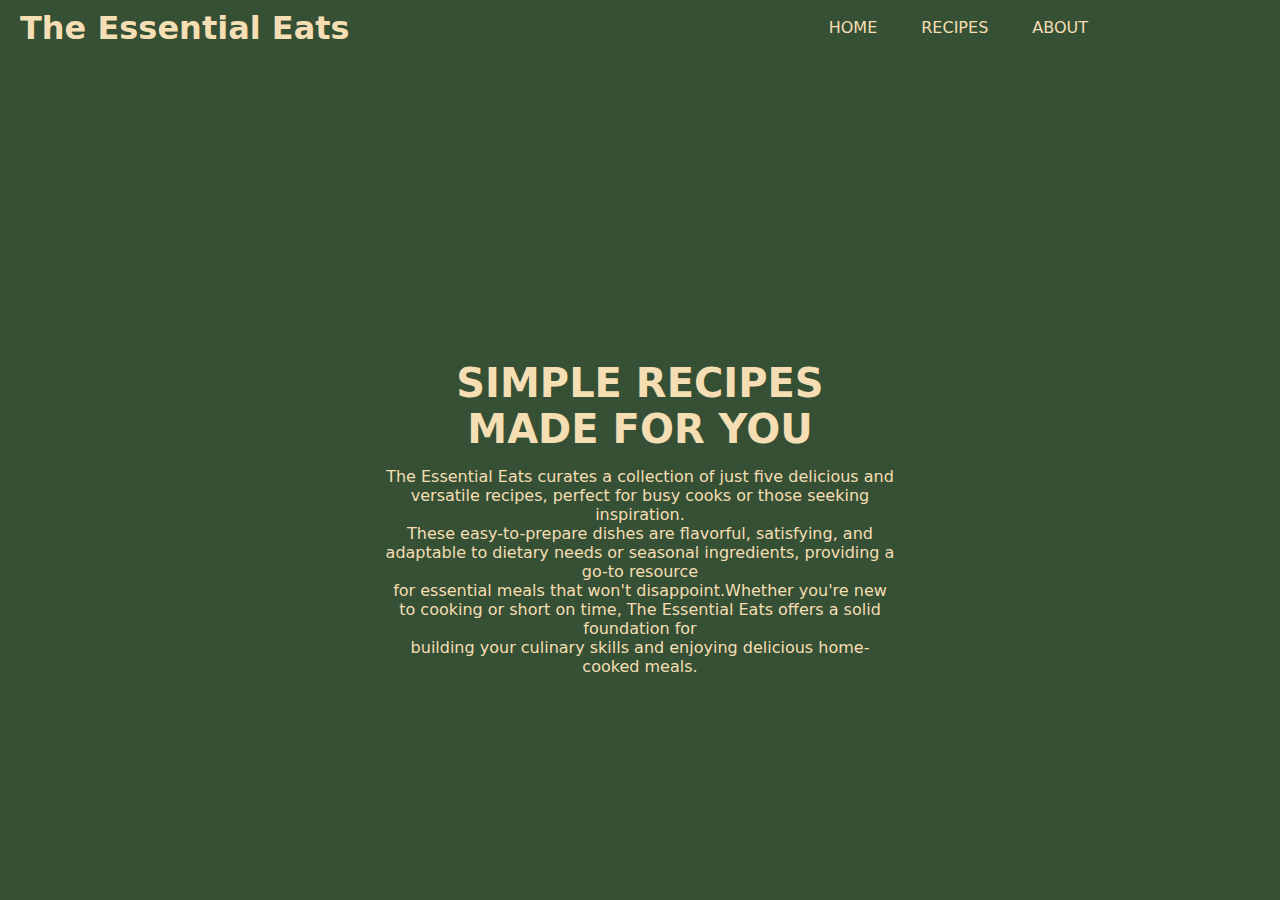
<file: The Essential Eats/index.html>
<!DOCTYPE html>
<html lang="en">
<head>
    <meta charset="UTF-8">
    <meta http-equiv="X-UA-Compatible" content="IE=edge">
    <meta name="viewport" content="width=device-width, initial-scale=1.0">
    <title>Document</title>
    <link rel="stylesheet" href="css/style.css">
</head>
<body>
    <div class="container">
        <h1>The Essential Eats</h1>
        <div class="navbar">
            <ul>
                <li><a href="index.html"> Home</a></li>
                <li><a href="recipes.html"> Recipes</a></li>
                <li><a href="about.html"> About</a></li>
            </ul>

        </div>
    </div>
    <div class="content">
        <h1> SIMPLE RECIPES MADE FOR YOU </h1>
        <p> The Essential Eats curates a collection of just five delicious and versatile recipes, perfect for busy cooks or those seeking inspiration.<br>
         These easy-to-prepare dishes are flavorful, satisfying, and adaptable to dietary needs or seasonal ingredients, providing a go-to resource <br> 
         for essential meals that won't disappoint.Whether you're new to cooking or short on time, The Essential Eats offers a solid foundation for <br>
         building your culinary skills and enjoying delicious home-cooked meals.</p>
    </div>
</body>
</html>
</file>
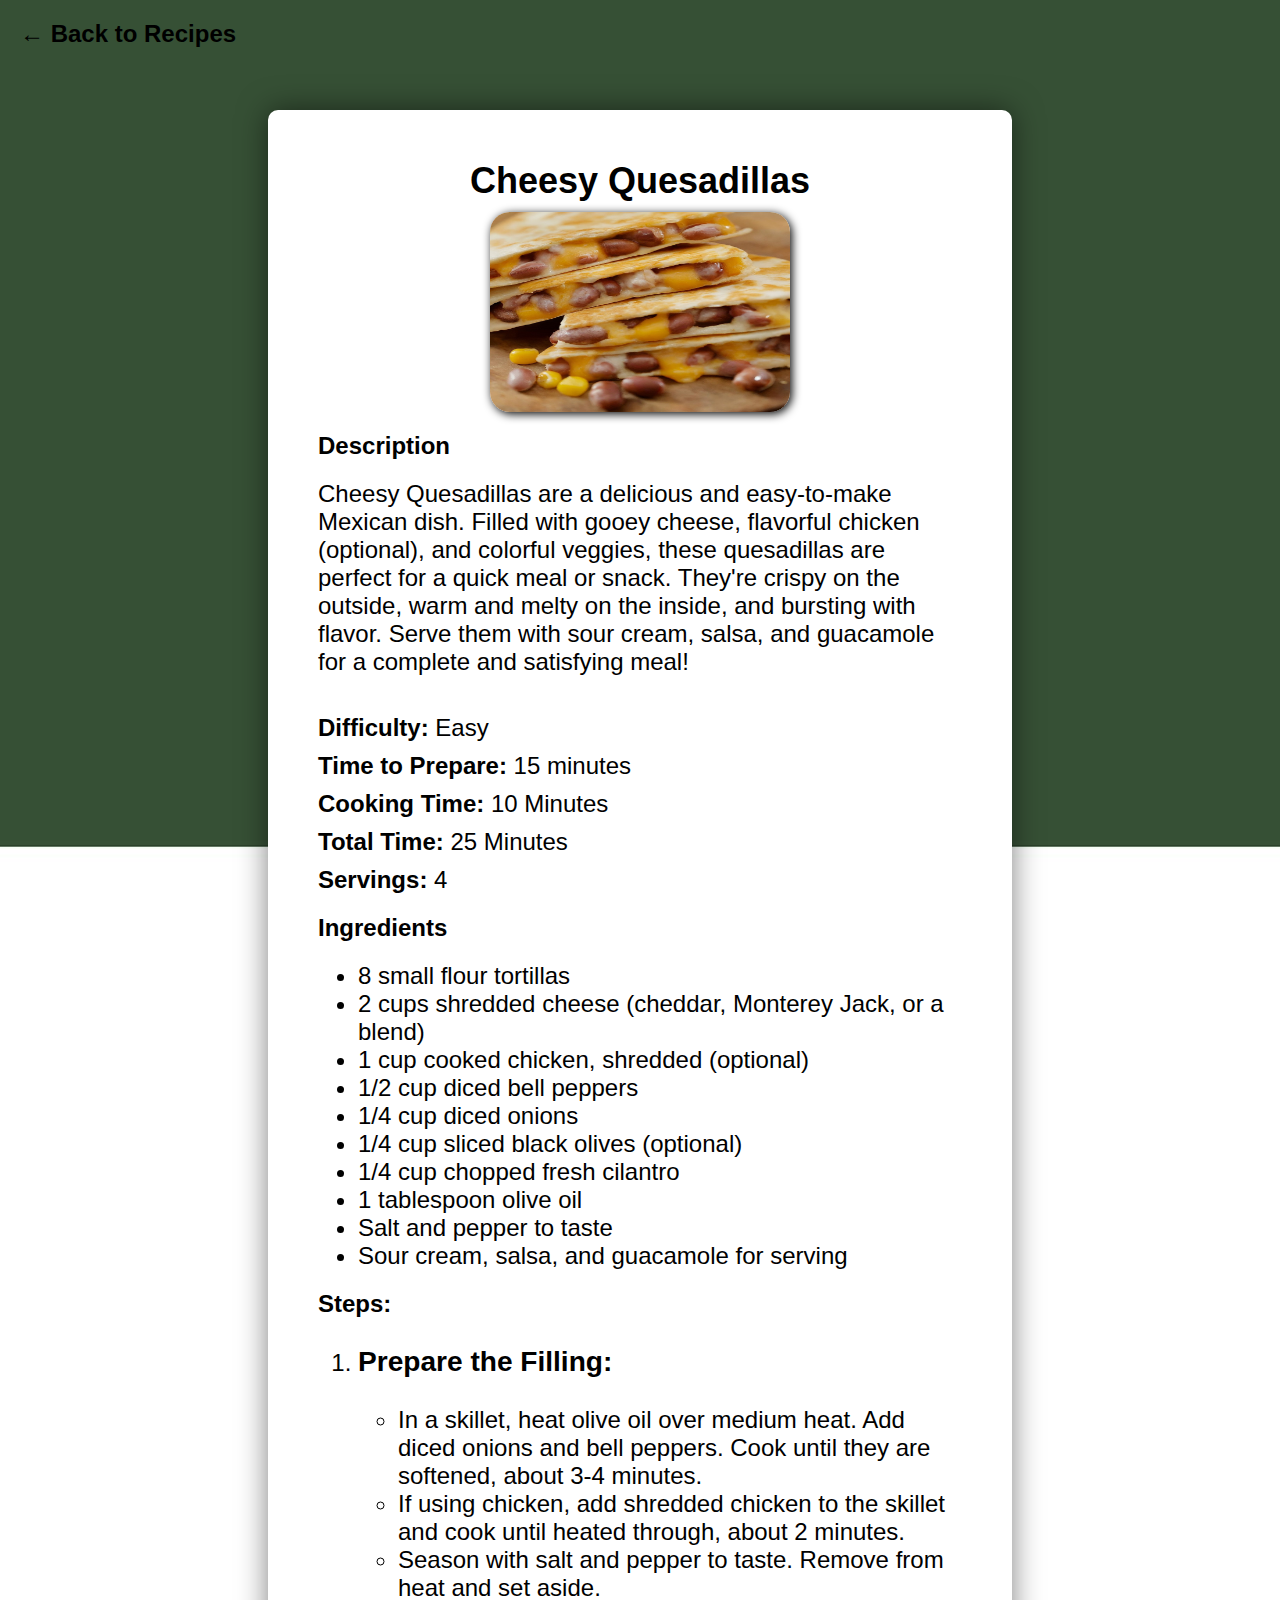
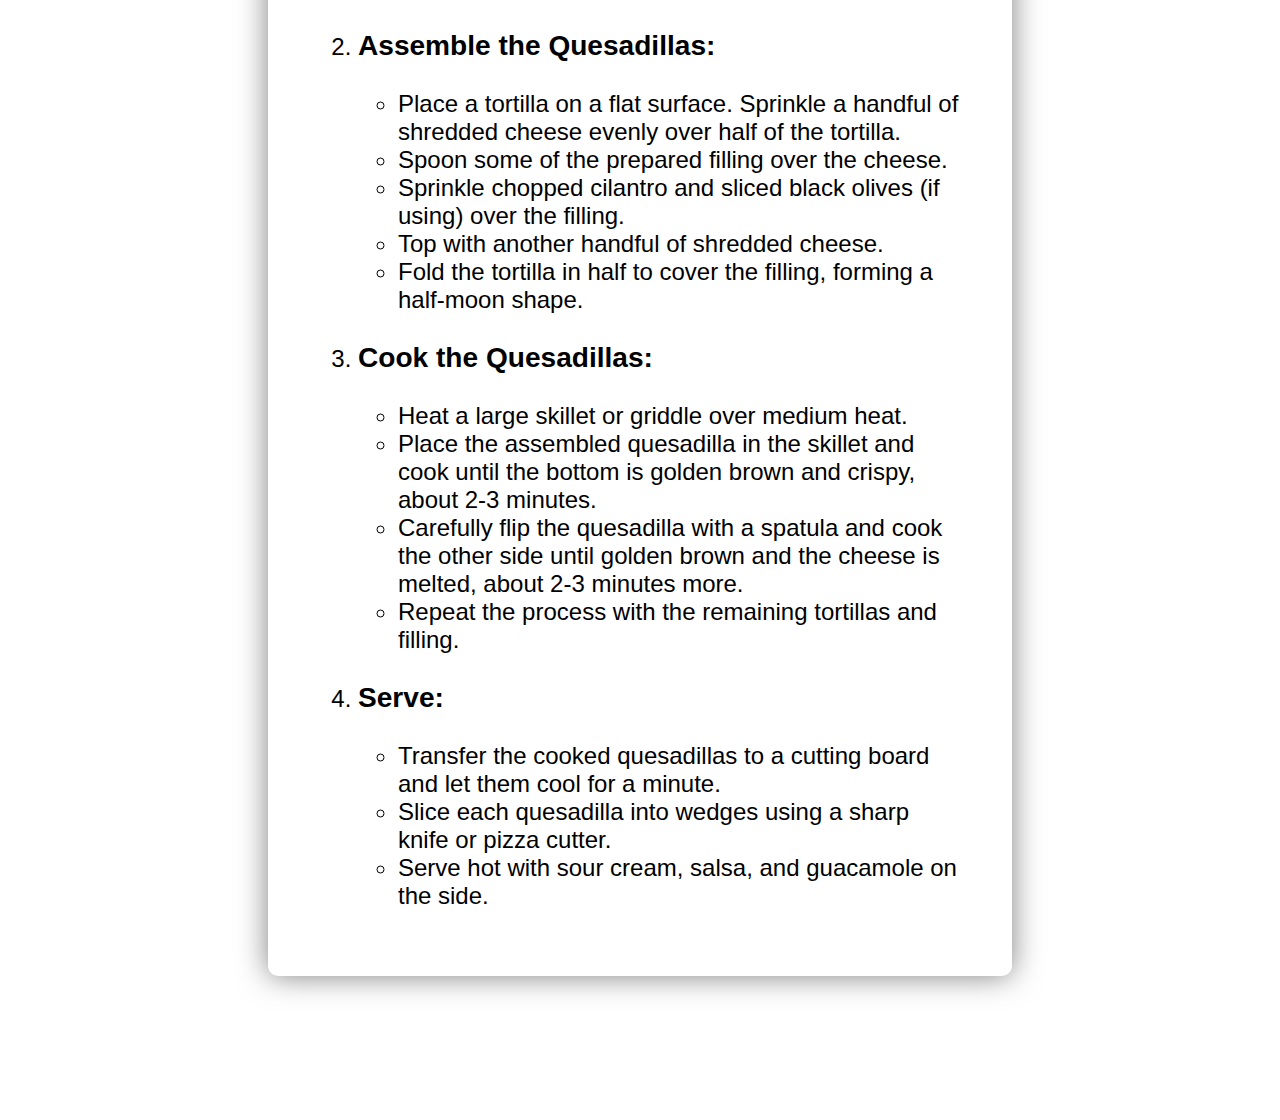
<file: The Essential Eats/1stRecipe.html>
<!DOCTYPE html>
<html lang="en">
<head>
  <meta charset="UTF-8">
  <meta name="viewport" content="width=device-width, initial-scale=1.0">
  <title>Cheesy Quesadillas</title>
  <link rel="stylesheet" href="css/recipe-style.css">
</head>
<body>
  <header>

  </header>
  <main>
	<a href="recipes.html">&larr; Back to Recipes</a>
    <section class="recipe">
        <h1>Cheesy Quesadillas</h1>
        <img src="Images/Cheesy Quesadillas.jpeg" alt="Cheesy Quesadillas">
        <h2>Description</h2>
        <p>
            Cheesy Quesadillas are a delicious and easy-to-make Mexican dish. 
			Filled with gooey cheese, flavorful chicken (optional), and colorful
			veggies, these quesadillas are perfect for a quick meal or snack. 
			They're crispy on the outside, warm and melty on the inside, and 
			bursting with flavor. Serve them with sour cream, salsa, and guacamole 
			for a complete and satisfying meal!</p><br>
        <p><b>Difficulty:</b> Easy</p>
        <p><b>Time to Prepare:</b> 15 minutes</p>
		<p><b>Cooking Time:</b> 10 Minutes</p>
        <p><b>Total Time:</b> 25 Minutes</p>
		<p><b>Servings:</b> 4</p>
        <h2>Ingredients</h2>
        <ul>
            <li>8 small flour tortillas</li>
			<li>2 cups shredded cheese (cheddar, Monterey Jack, or a blend)</li>
			<li>1 cup cooked chicken, shredded (optional)</li>
			<li>1/2 cup diced bell peppers</li>
			<li>1/4 cup diced onions</li>
			<li>1/4 cup sliced black olives (optional)</li>
			<li>1/4 cup chopped fresh cilantro</li>
			<li>1 tablespoon olive oil</li>
			<li>Salt and pepper to taste</li>
			<li>Sour cream, salsa, and guacamole for serving</li>
        </ul>
        <h2>Steps:</h2>
        <ol>
            <li>
				<h3>Prepare the Filling:</h3>
				<ul>
					<li>In a skillet, heat olive oil over medium heat. Add diced onions and bell peppers. Cook until they are softened, about 3-4 minutes.</li>
					<li>If using chicken, add shredded chicken to the skillet and cook until heated through, about 2 minutes.</li>
					<li>Season with salt and pepper to taste. Remove from heat and set aside.</li>
				</ul>
			</li>
			<li>
				<h3>Assemble the Quesadillas:</h3>
				<ul>
					<li>Place a tortilla on a flat surface. Sprinkle a handful of shredded cheese evenly over half of the tortilla.</li>
					<li>Spoon some of the prepared filling over the cheese.</li>
					<li>Sprinkle chopped cilantro and sliced black olives (if using) over the filling.</li>
					<li>Top with another handful of shredded cheese.</li>
					<li>Fold the tortilla in half to cover the filling, forming a half-moon shape.</li>
				</ul>
			</li>
			<li>
				<h3>Cook the Quesadillas:</h3>
				<ul>
					<li>Heat a large skillet or griddle over medium heat.</li>
					<li>Place the assembled quesadilla in the skillet and cook until the bottom is golden brown and crispy, about 2-3 minutes.</li>
					<li>Carefully flip the quesadilla with a spatula and cook the other side until golden brown and the cheese is melted, about 2-3 minutes more.</li>
					<li>Repeat the process with the remaining tortillas and filling.</li>
				</ul>
			</li>
			<li>
				<h3>Serve:</h3>
				<ul>
					<li>Transfer the cooked quesadillas to a cutting board and let them cool for a minute.</li>
					<li>Slice each quesadilla into wedges using a sharp knife or pizza cutter.</li>
					<li>Serve hot with sour cream, salsa, and guacamole on the side.</li>
				</ul>
			</li>
        </ol>
    </section>

  </main>
</body>
</html>
</file>
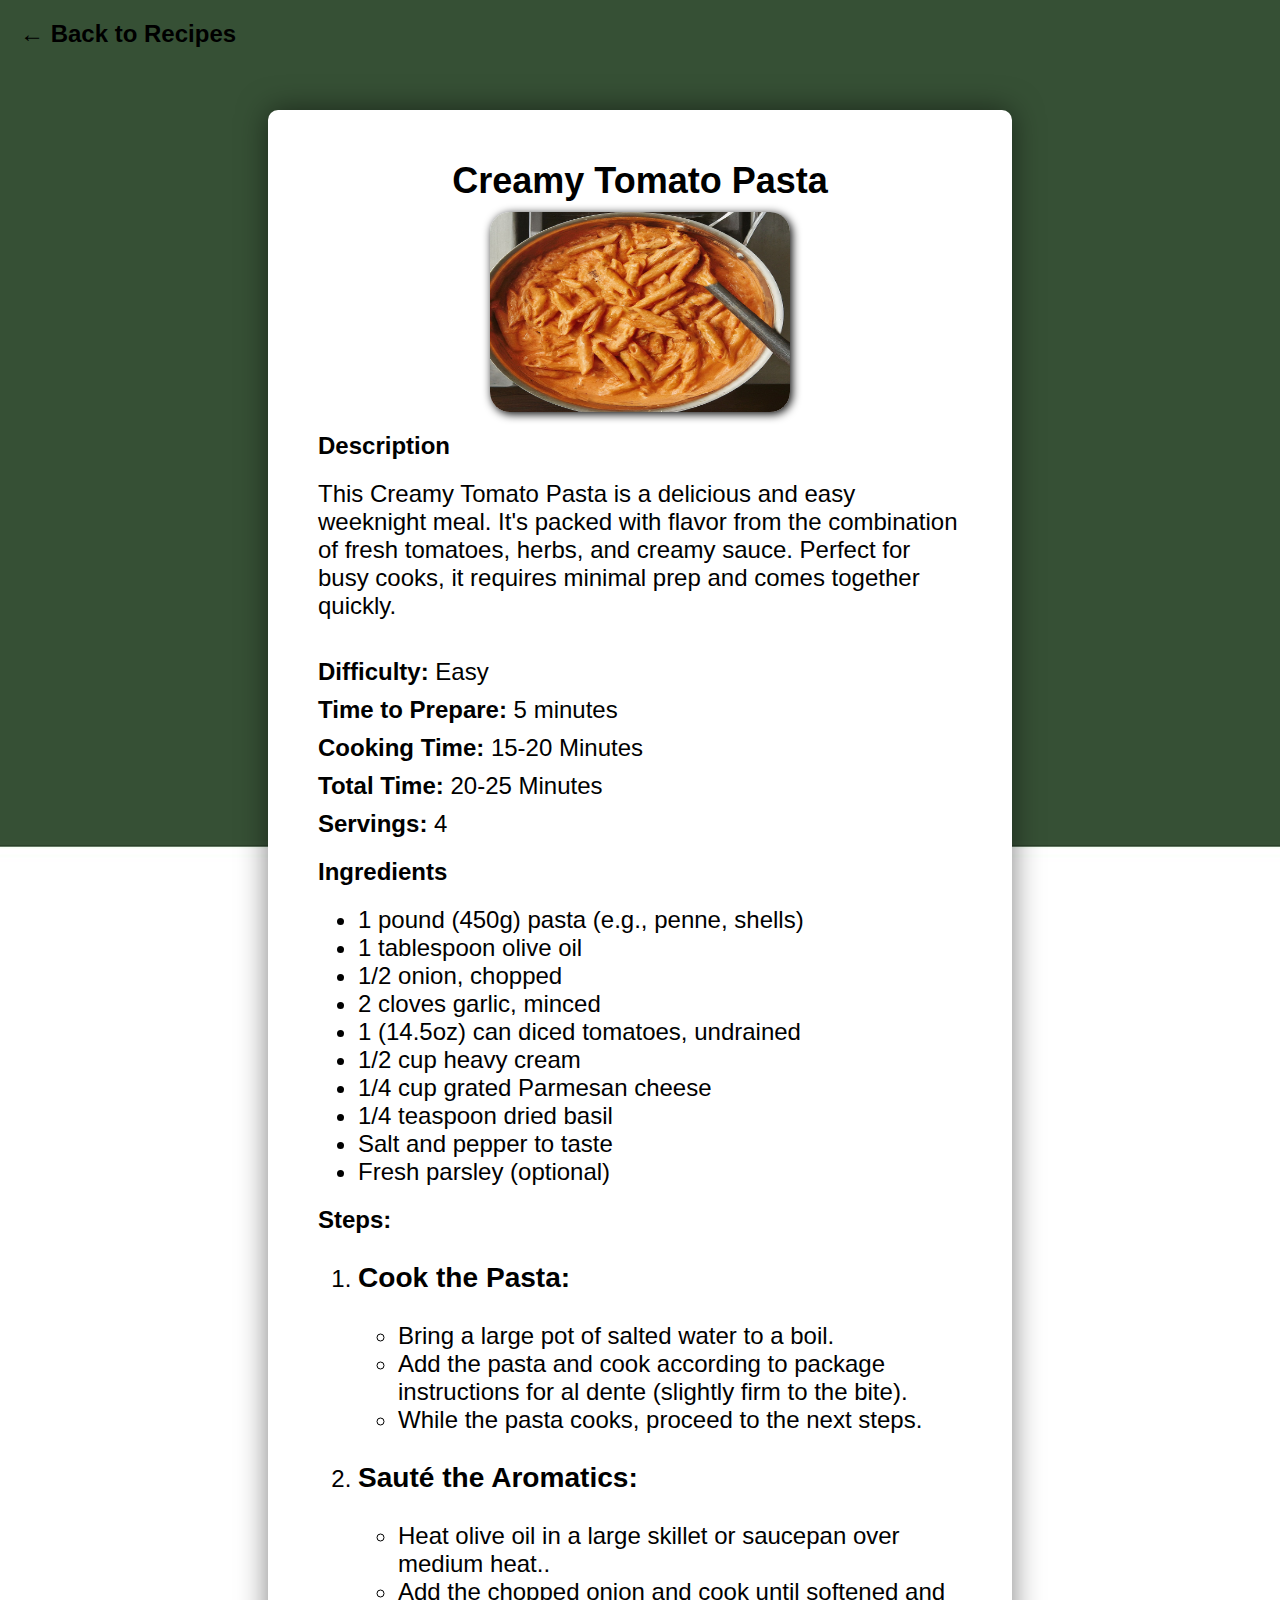
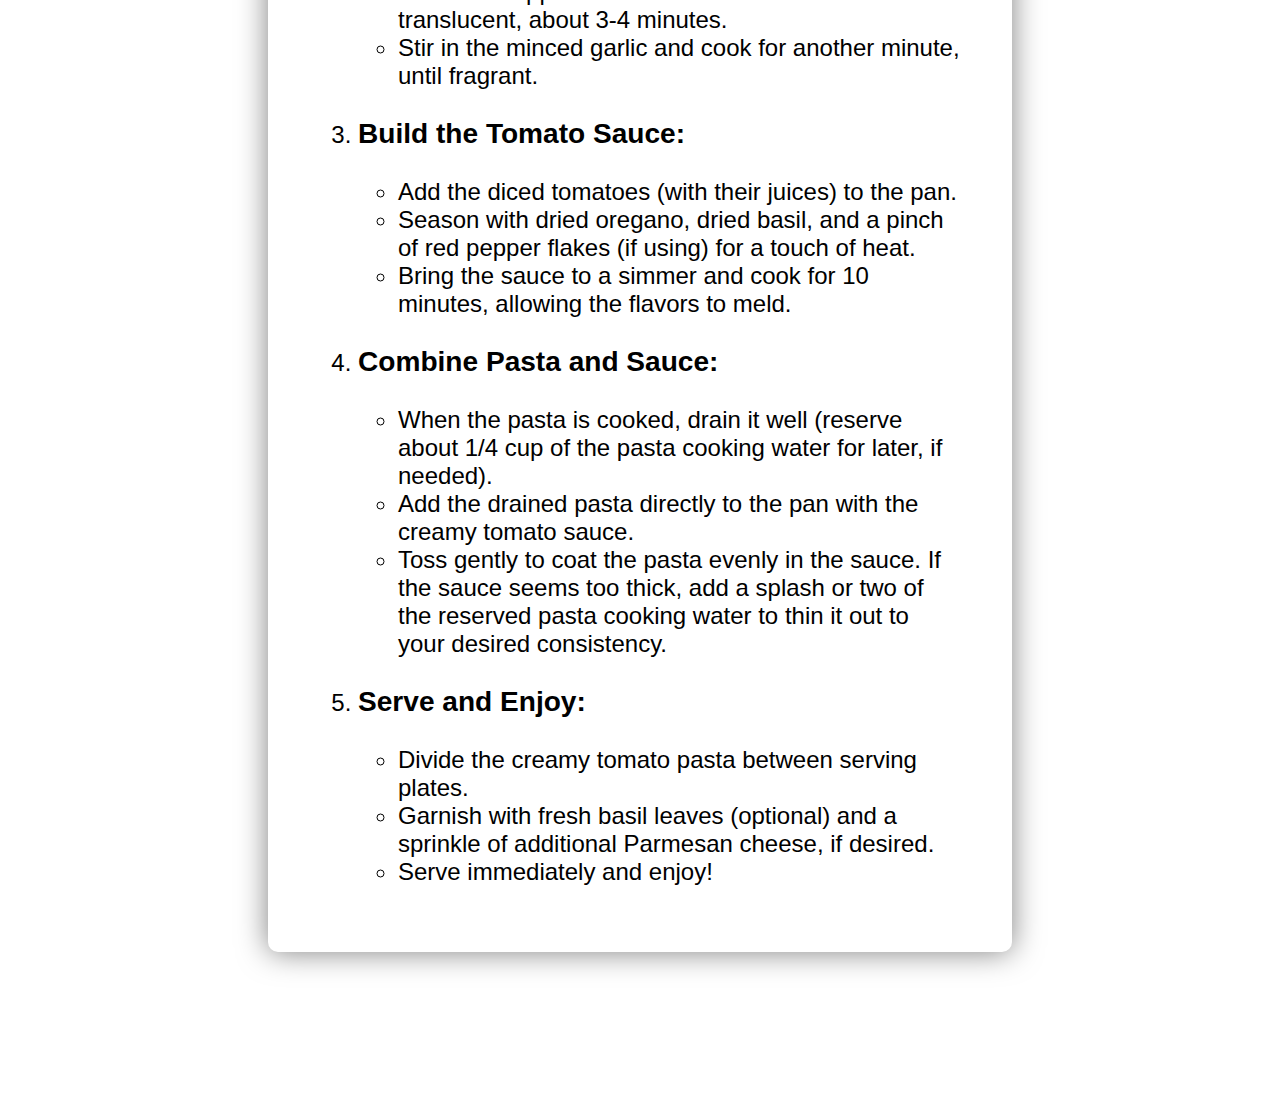
<file: The Essential Eats/2ndRecipe.html>
<!DOCTYPE html>
<html lang="en">
<head>
  <meta charset="UTF-8">
  <meta name="viewport" content="width=device-width, initial-scale=1.0">
  <title>Creamy Tomato Pasta</title>
  <link rel="stylesheet" href="css/recipe-style.css">
</head>
<body>
  <header>

  </header>
  <main>
	<a href="recipes.html">&larr; Back to Recipes</a>
    <section class="recipe">
        <h1>Creamy Tomato Pasta</h1>
        <img src="Images/Creamy Tomato Pasta.jpeg" alt="Creamy Tomato Pasta">
        <h2>Description</h2>
        <p>
            This Creamy Tomato Pasta is a delicious and easy weeknight meal. It's packed with flavor from the combination of fresh tomatoes, herbs, and creamy sauce. Perfect for busy cooks, it requires minimal prep and comes together quickly.</p><br>
        <p><b>Difficulty:</b> Easy</p>
        <p><b>Time to Prepare:</b> 5 minutes</p>
		<p><b>Cooking Time:</b> 15-20 Minutes</p>
        <p><b>Total Time:</b> 20-25 Minutes</p>
		<p><b>Servings:</b> 4</p>
        <h2>Ingredients</h2>
        <ul>
            <li>1 pound (450g) pasta (e.g., penne, shells)</li>
			<li>1 tablespoon olive oil</li>
			<li>1/2 onion, chopped</li>
			<li>2 cloves garlic, minced</li>
			<li>1 (14.5oz) can diced tomatoes, undrained</li>				<li>1/2 cup heavy cream</li>
			<li>1/4 cup grated Parmesan cheese</li>
			<li>1/4 teaspoon dried basil</li>
			<li>Salt and pepper to taste</li>
			<li>Fresh parsley (optional)</li>
			
        </ul>
        <h2>Steps:</h2>
        <ol>
            <li>
				<h3>Cook the Pasta:</h3>
				<ul>
					<li>Bring a large pot of salted water to a boil.</li>
					<li>Add the pasta and cook according to package instructions for al dente (slightly firm to the bite).</li>
					<li>While the pasta cooks, proceed to the next steps.</li>
				</ul>
			</li>
			<li>
				<h3>Sauté the Aromatics:</h3>
				<ul>
					<li>Heat olive oil in a large skillet or saucepan over medium heat..</li>
					<li>Add the chopped onion and cook until softened and translucent, about 3-4 minutes. </li>
					<li>Stir in the minced garlic and cook for another minute, until fragrant.</li>
				</ul>
			</li>
			<li>
				<h3>Build the Tomato Sauce: </h3>
				<ul>
					<li>Add the diced tomatoes (with their juices) to the pan.</li>
					<li>Season with dried oregano, dried basil, and a pinch of red pepper flakes (if using) for a touch of heat. </li>
					<li>Bring the sauce to a simmer and cook for 10 minutes, allowing the flavors to meld.</li>
				</ul>
			</li>
			<li>
				<h3>Combine Pasta and Sauce:</h3>
				<ul>
					<li>When the pasta is cooked, drain it well (reserve about 1/4 cup of the pasta cooking water for later, if needed). </li>
					<li>Add the drained pasta directly to the pan with the creamy tomato sauce. </li>
					<li>Toss gently to coat the pasta evenly in the sauce. If the sauce seems too thick, add a splash or two of the reserved pasta cooking water to thin it out to your desired consistency.</li>
					
				</ul>
			</li>
			<li>
				<h3>Serve and Enjoy: </h3>
				<ul>
					<li>Divide the creamy tomato pasta between serving plates. </li>
					<li>Garnish with fresh basil leaves (optional) and a sprinkle of additional Parmesan cheese, if desired.</li>
					<li>Serve immediately and enjoy!</li>
					
				</ul>
			</li>
        </ol>
    </section>

  </main>
</body>
</html>
</file>
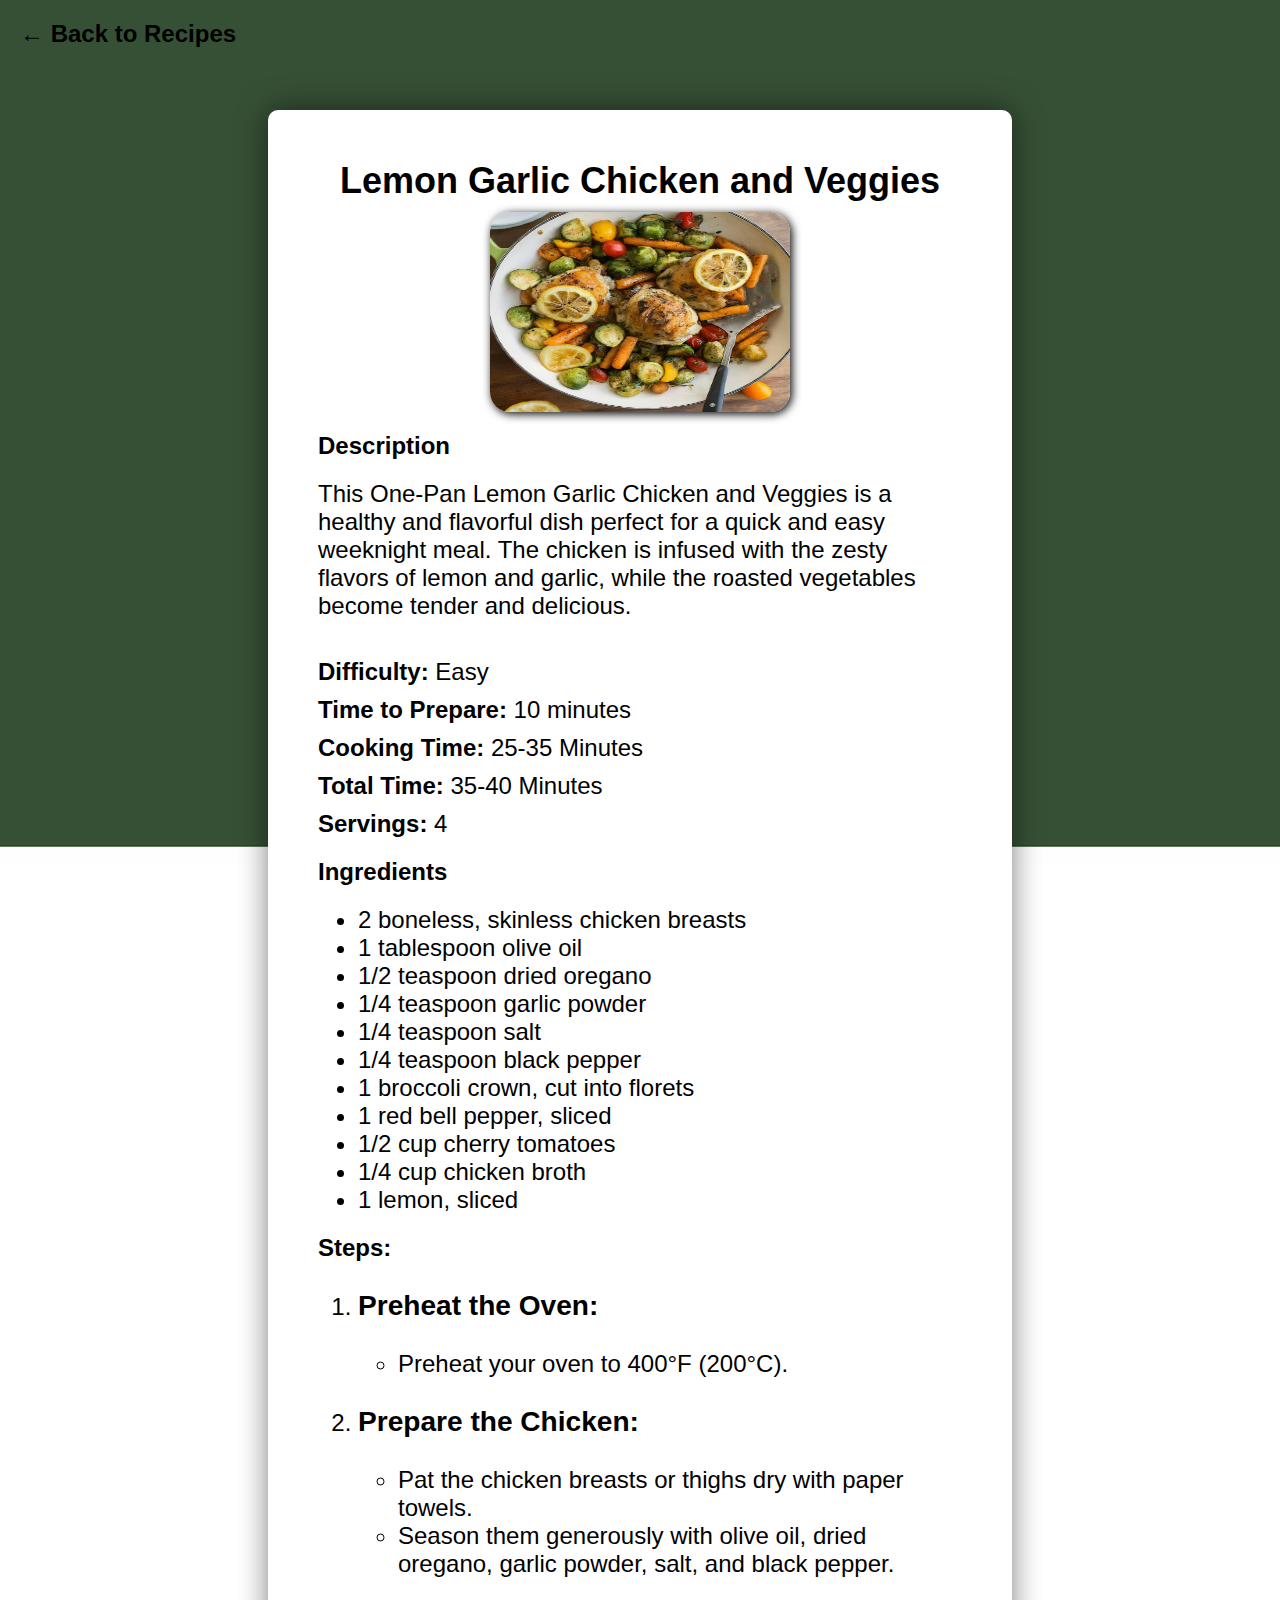
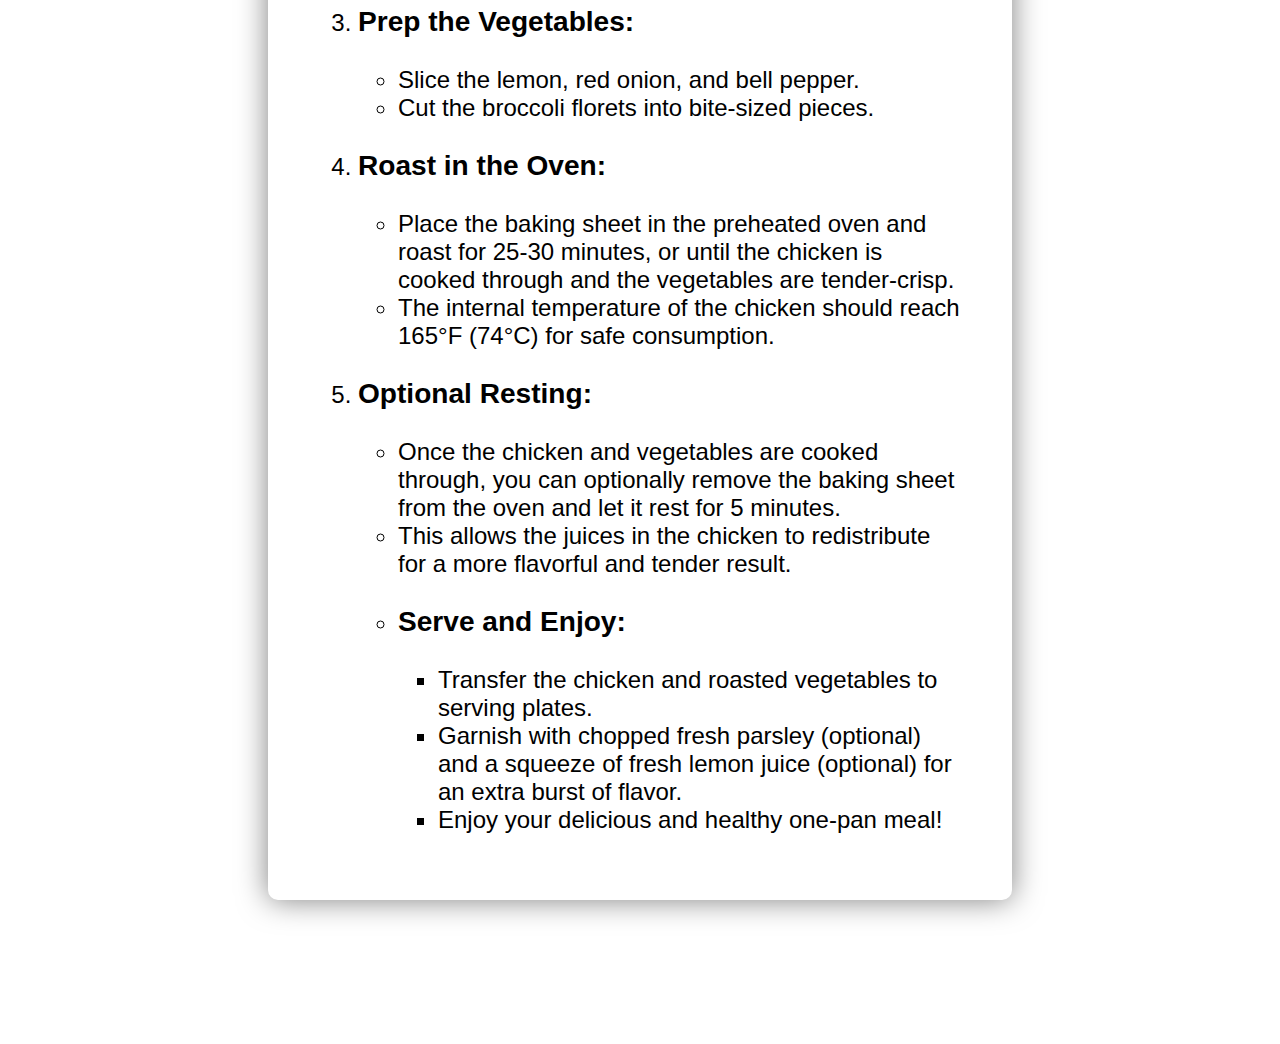
<file: The Essential Eats/3rdRecipe.html>
<!DOCTYPE html>
<html lang="en">
<head>
  <meta charset="UTF-8">
  <meta name="viewport" content="width=device-width, initial-scale=1.0">
  <title>Lemon Garlic Chicken and Veggies</title>
  <link rel="stylesheet" href="css/recipe-style.css">
</head>
<body>
  <header>

  </header>
  <main>
	<a href="recipes.html">&larr; Back to Recipes</a>
    <section class="recipe">
        <h1>Lemon Garlic Chicken and Veggies</h1>
        <img src="Images/Lemon Garlic Chicken and Veggies.jpeg" alt="Lemon Garlic Chicken and Veggies">
        <h2>Description</h2>
        <p>
			This One-Pan Lemon Garlic Chicken and Veggies is a healthy and flavorful dish perfect for a quick and easy weeknight meal. The chicken is infused with the zesty flavors of lemon and garlic, while the roasted vegetables become tender and delicious.</p><br>
        <p><b>Difficulty:</b> Easy</p>
        <p><b>Time to Prepare:</b> 10 minutes</p>
		<p><b>Cooking Time:</b> 25-35 Minutes</p>
        <p><b>Total Time:</b> 35-40 Minutes</p>
		<p><b>Servings:</b> 4</p>
        <h2>Ingredients</h2>
        <ul>
            <li>2 boneless, skinless chicken breasts</li>
			<li>1 tablespoon olive oil</li>
			<li>1/2 teaspoon dried oregano</li>
			<li>1/4 teaspoon garlic powder</li>
			<li>1/4 teaspoon salt</li>
			<li>1/4 teaspoon black pepper</li>
			<li>1 broccoli crown, cut into florets</li>
			<li>1 red bell pepper, sliced</li>
			<li>1/2 cup cherry tomatoes</li>
			<li>1/4 cup chicken broth</li>
			<li>1 lemon, sliced</li>
        </ul>
        <h2>Steps:</h2>
        <ol>
            <li>
				<h3>Preheat the Oven:</h3>
				<ul>
					<li>Preheat your oven to 400°F (200°C).</li>
				</ul>
			</li>
			<li>
				<h3>Prepare the Chicken:</h3>
				<ul>
					<li>Pat the chicken breasts or thighs dry with paper towels.</li>
					<li>Season them generously with olive oil, dried oregano, garlic powder, salt, and black pepper.</li>	
				</ul>
			</li>
			<li>
				<h3>Prep the Vegetables:</h3>
				<ul>
					<li>Slice the lemon, red onion, and bell pepper.</li>
					<li>Cut the broccoli florets into bite-sized pieces.</li>
				</ul>
			</li>
			<li>
				<h3>Roast in the Oven:</h3>
				<ul>
					<li>Place the baking sheet in the preheated oven and roast for 25-30 minutes, or until the chicken is cooked through and the vegetables are tender-crisp. </li>
					<li>The internal temperature of the chicken should reach 165°F (74°C) for safe consumption.</li>
				</ul>
			</li>
			<li>
				<h3>Optional Resting:</h3>
				<ul>
					<li>Once the chicken and vegetables are cooked through, you can optionally remove the baking sheet from the oven and let it rest for 5 minutes. </li>
					<li>This allows the juices in the chicken to redistribute for a more flavorful and tender result.</li>
					
			</li>
			<li>
				<h3>Serve and Enjoy:</h3>
				<ul>
					<li>Transfer the chicken and roasted vegetables to serving plates.</li>
					<li>Garnish with chopped fresh parsley (optional) and a squeeze of fresh lemon juice (optional) for an extra burst of flavor. </li>
					<li>Enjoy your delicious and healthy one-pan meal!</li>
			</li>
        </ol>
    </section>

  </main>
</body>
</html>
</file>
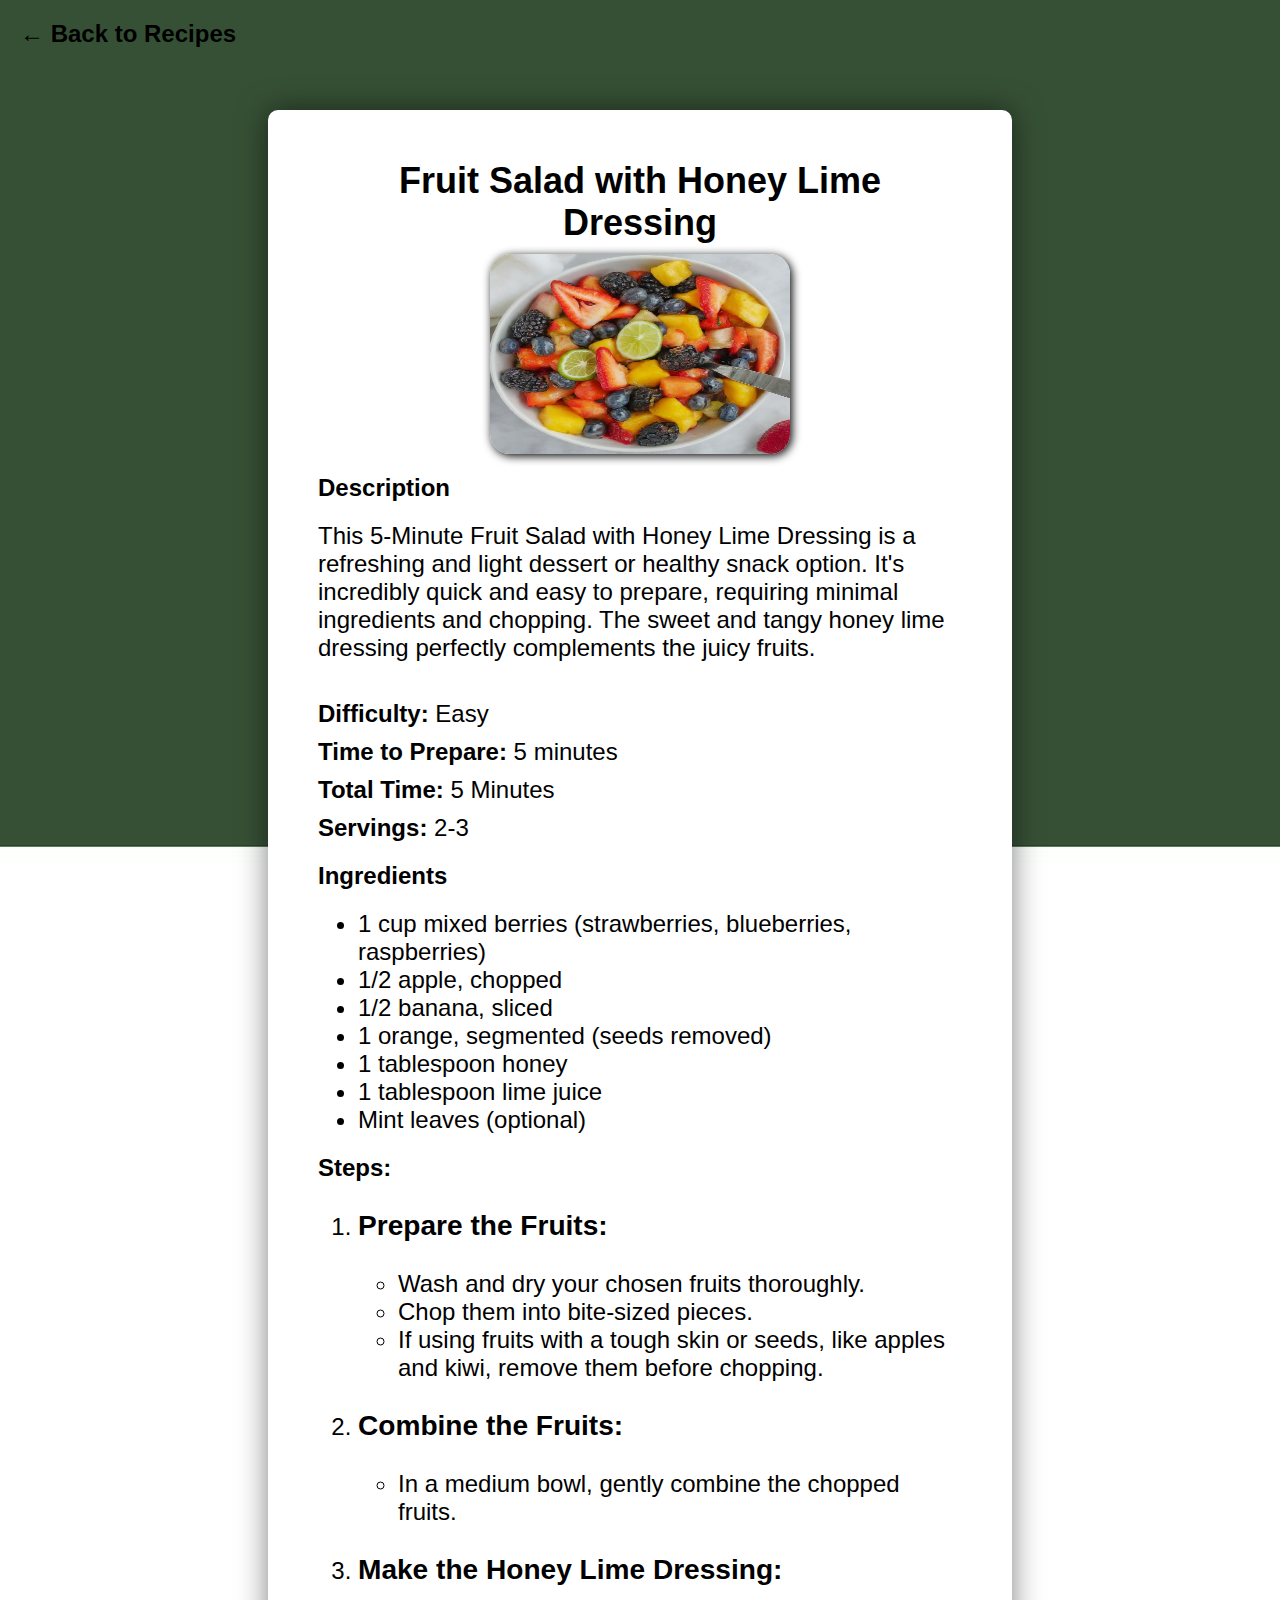
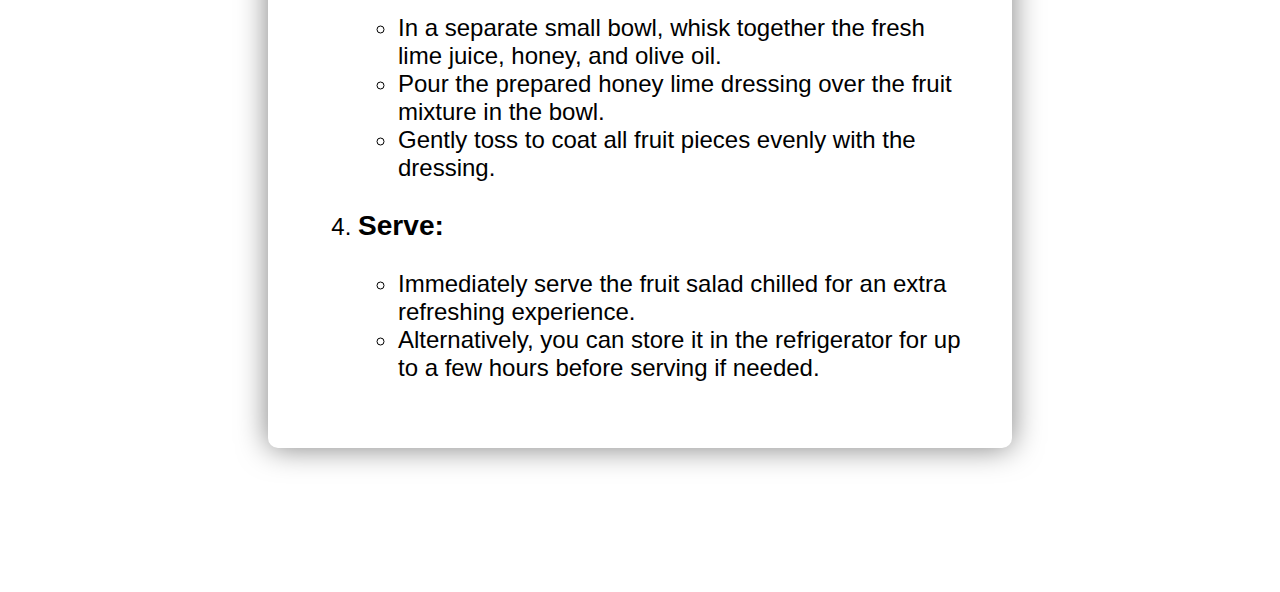
<file: The Essential Eats/4thRecipe.html>
<!DOCTYPE html>
<html lang="en">
<head>
  <meta charset="UTF-8">
  <meta name="viewport" content="width=device-width, initial-scale=1.0">
  <title>Salad</title>
  <link rel="stylesheet" href="css/recipe-style.css">
</head>
<body>
  <header>

  </header>
  <main>
	<a href="recipes.html">&larr; Back to Recipes</a>
    <section class="recipe">
        <h1>Fruit Salad with Honey Lime Dressing</h1>
        <img src="Images/Salad.jpeg" alt="Salad">
        <h2>Description</h2>
        <p>
            This 5-Minute Fruit Salad with Honey Lime Dressing is a refreshing and light dessert or healthy snack option. It's incredibly quick and easy to prepare, requiring minimal ingredients and chopping. The sweet and tangy honey lime dressing perfectly complements the juicy fruits.</p><br>
        <p><b>Difficulty:</b> Easy</p>
        <p><b>Time to Prepare:</b> 5 minutes</p>
        <p><b>Total Time:</b> 5 Minutes</p>
		<p><b>Servings:</b> 2-3</p>
        <h2>Ingredients</h2>
        <ul>
			<li>1 cup mixed berries (strawberries, blueberries, raspberries)</li>
			<li>1/2 apple, chopped</li>
			<li>1/2 banana, sliced</li>
			<li>1 orange, segmented (seeds removed)</li>
			<li>1 tablespoon honey</li>
			<li>1 tablespoon lime juice</li>
			<li>Mint leaves (optional)</li>
        </ul>
        <h2>Steps:</h2>
        <ol>
            <li>
				<h3>Prepare the Fruits:</h3>
				<ul>
					<li>Wash and dry your chosen fruits thoroughly.</li>
					<li>Chop them into bite-sized pieces.</li>
					<li>If using fruits with a tough skin or seeds, like apples and kiwi, remove them before chopping.</li>	
				</ul>
			</li>
			<li>
				<h3>Combine the Fruits:</h3>
				<ul>
					<li>In a medium bowl, gently combine the chopped fruits.</li>
				</ul>
			</li>
			<li>
				<h3>Make the Honey Lime Dressing:</h3>
				<ul>
					<li> In a separate small bowl, whisk together the fresh lime juice, honey, and olive oil.</li>
					<li>Pour the prepared honey lime dressing over the fruit mixture in the bowl.</li>
					<li>Gently toss to coat all fruit pieces evenly with the dressing.</li>
				</ul>
			</li>
			<li>
				<h3>Serve:</h3>
				<ul>
					<li>Immediately serve the fruit salad chilled for an extra refreshing experience.</li>
					<li>Alternatively, you can store it in the refrigerator for up to a few hours before serving if needed.</li>
			</li>
        </ol>
    </section>

  </main>
</body>
</html>
</file>
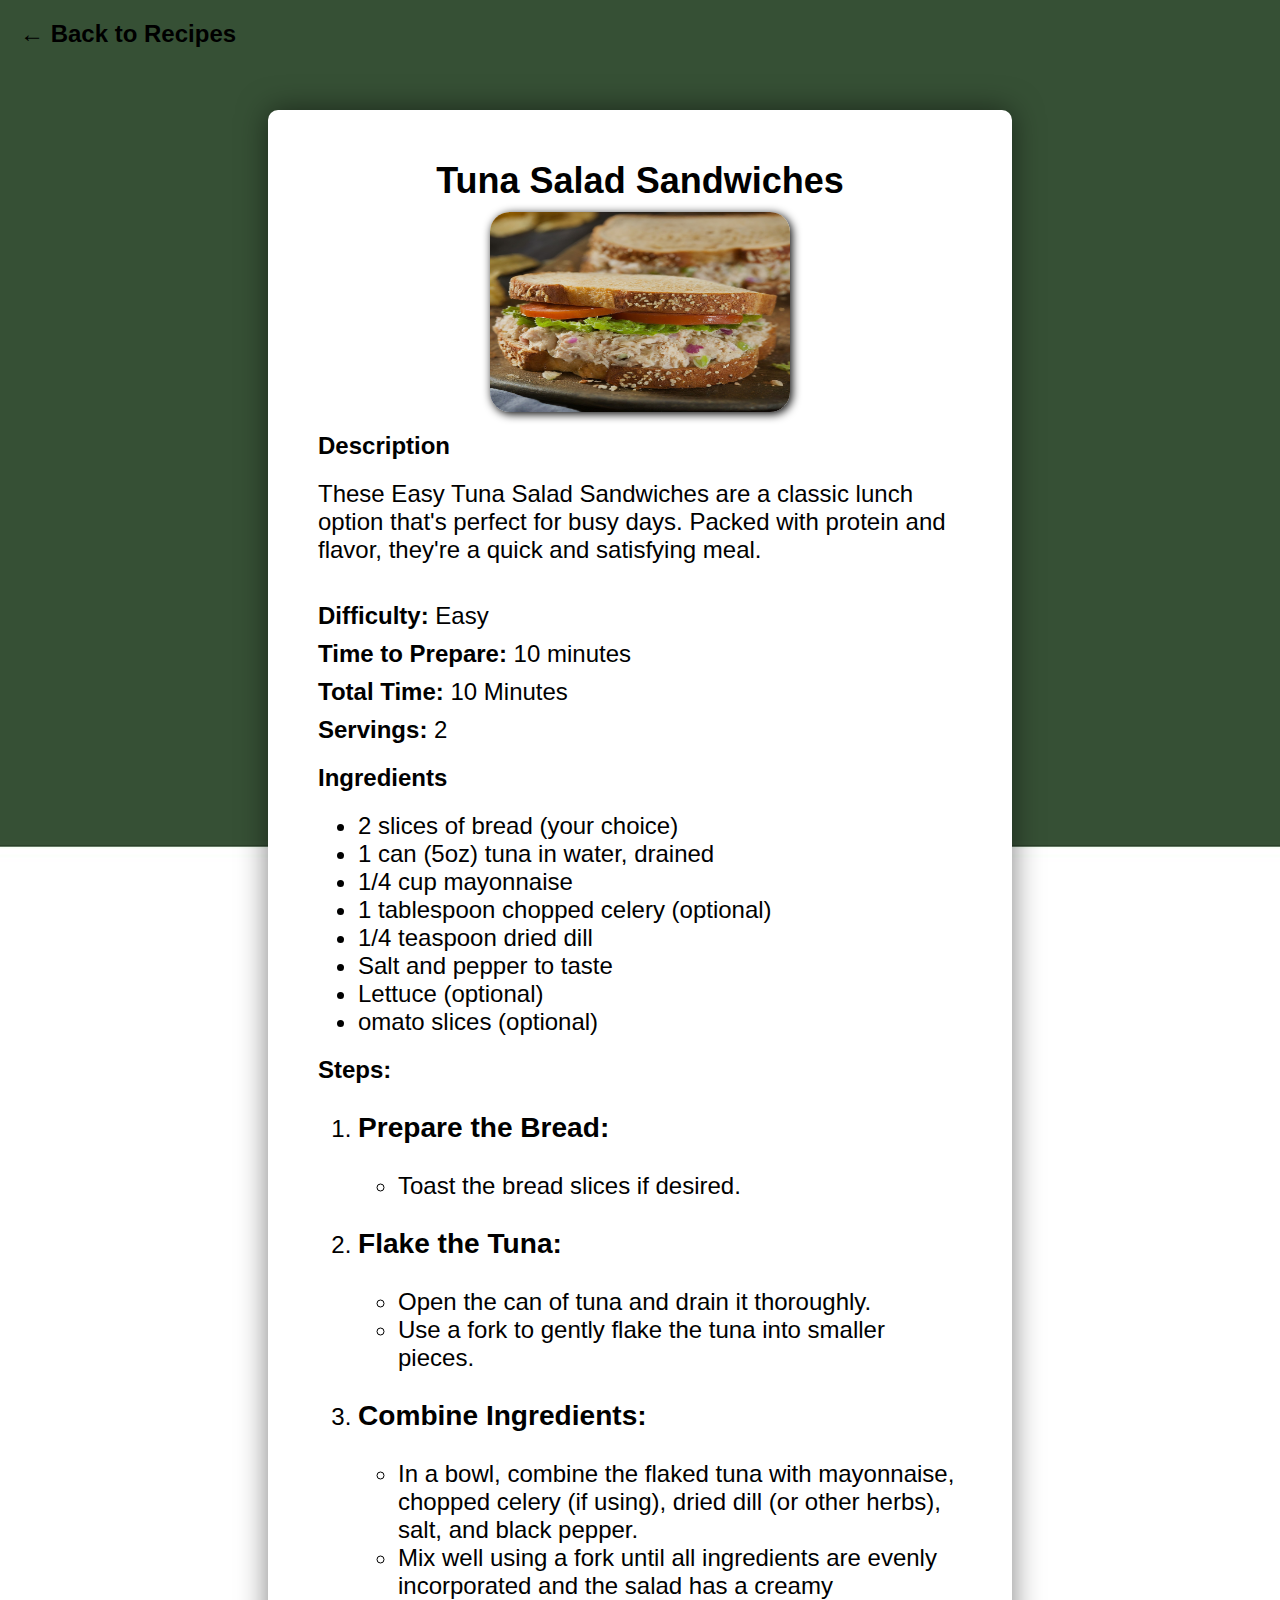
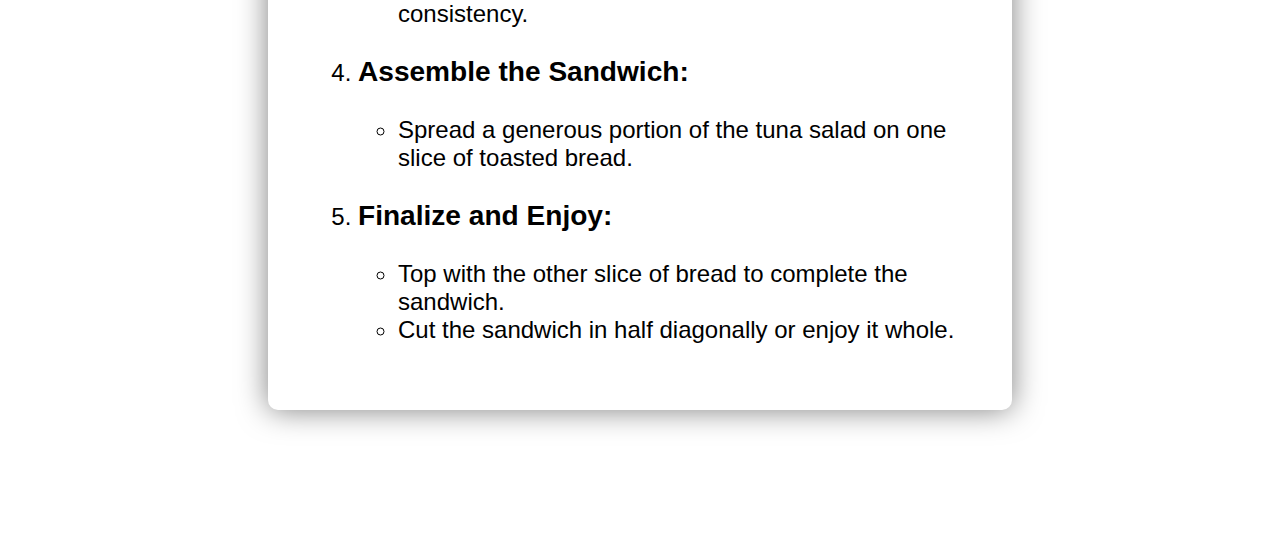
<file: The Essential Eats/5thRecipe.html>
<!DOCTYPE html>
<html lang="en">
<head>
  <meta charset="UTF-8">
  <meta name="viewport" content="width=device-width, initial-scale=1.0">
  <title>Tuna Salad Sandwiches</title>
  <link rel="stylesheet" href="css/recipe-style.css">
</head>
<body>
  <header>

  </header>
  <main>
	<a href="recipes.html">&larr; Back to Recipes</a>
    <section class="recipe">
        <h1>Tuna Salad Sandwiches</h1>
        <img src="Images/Tuna Salad Sandwiches.jpeg" alt="Tuna Salad Sandwiches">
        <h2>Description</h2>
        <p>
            These Easy Tuna Salad Sandwiches are a classic lunch option that's perfect for busy days. Packed with protein and flavor, they're a quick and satisfying meal.</p><br>
        <p><b>Difficulty:</b> Easy</p>
        <p><b>Time to Prepare:</b> 10 minutes</p>
        <p><b>Total Time:</b> 10 Minutes</p>
		<p><b>Servings:</b> 2</p>
        <h2>Ingredients</h2>
        <ul>
			<li>2 slices of bread (your choice)</li>
			<li>1 can (5oz) tuna in water, drained</li>
			<li>1/4 cup mayonnaise</li>
			<li>1 tablespoon chopped celery (optional)</li>
			<li>1/4 teaspoon dried dill</li>
			<li>Salt and pepper to taste</li>
			<li>Lettuce (optional)</li>
			<li>omato slices (optional)</li>
        </ul>
        <h2>Steps:</h2>
        <ol>
            <li>
				<h3>Prepare the Bread:</h3>
				<ul>
					<li>Toast the bread slices if desired.</li>					
				</ul>
			</li>
			<li>
				<h3>Flake the Tuna:</h3>
				<ul>
					<li>Open the can of tuna and drain it thoroughly.</li>
					<li>Use a fork to gently flake the tuna into smaller pieces.</li>
				</ul>
			</li>
			<li>
				<h3>Combine Ingredients:</h3>
				<ul>
					<li>In a bowl, combine the flaked tuna with mayonnaise, chopped celery (if using), dried dill (or other herbs), salt, and black pepper.</li>
					<li>Mix well using a fork until all ingredients are evenly incorporated and the salad has a creamy consistency.</li>			
				</ul>
			</li>
			<li>
				<h3>Assemble the Sandwich:</h3>
				<ul>
					<li>Spread a generous portion of the tuna salad on one slice of toasted bread.</li>
				</ul>
			</li>
			<li>
				<h3>Finalize and Enjoy:</h3>
				<ul>
					<li>Top with the other slice of bread to complete the sandwich.</li>
					<li>Cut the sandwich in half diagonally or enjoy it whole.</li>
				</ul>
			</li>
        </ol>
    </section>

  </main>
</body>
</html>
</file>
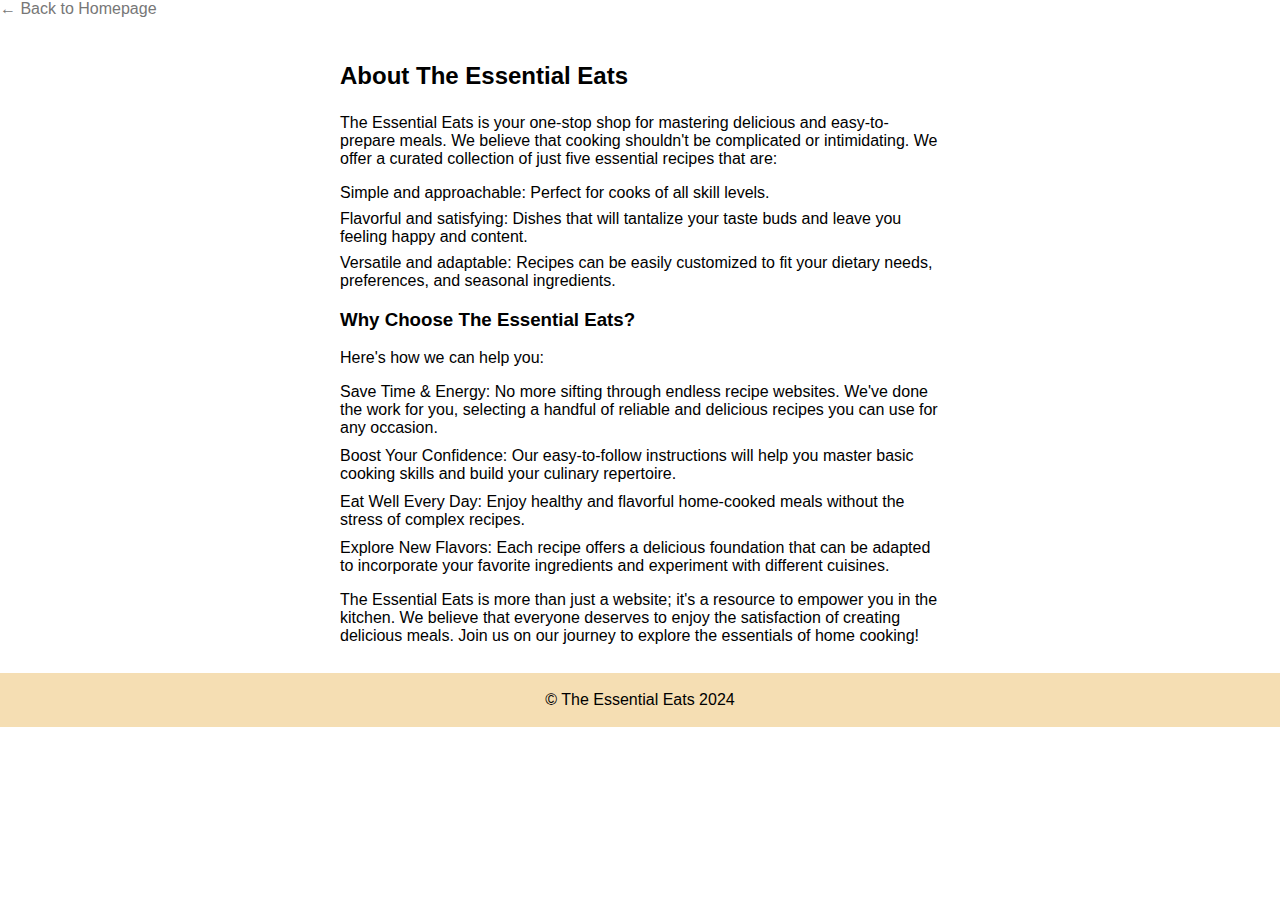
<file: The Essential Eats/about.html>
<!DOCTYPE html>
<html lang="en">
<head>
    <meta charset="UTF-8">
    <meta http-equiv="X-UA-Compatible" content="IE=edge">
    <meta name="viewport" content="width=device-width, initial-scale=1.0">
    <title>Document</title>
    <link rel="stylesheet" href="css/about.css">
</head>
<body>
    <a href="index.html">&larr; Back to Homepage</a>
    <main>
        <section class="about-us">
            <h2>About The Essential Eats</h2>
            <p>The Essential Eats is your one-stop shop for mastering delicious and easy-to-prepare meals. We believe that cooking shouldn't be complicated or intimidating. 
            We offer a curated collection of just five essential recipes that are:
            </p>
            <ul>
                <li>Simple and approachable: Perfect for cooks of all skill levels.</li>
                <li>Flavorful and satisfying: Dishes that will tantalize your taste buds and leave you feeling happy and content.</li>
                <li>Versatile and adaptable: Recipes can be easily customized to fit your dietary needs, preferences, and seasonal ingredients.</li>
            </ul>
            <h3>Why Choose The Essential Eats?</h3>
            <p>Here's how we can help you:</p>
            <ul class="benefits">
                <li>Save Time & Energy: No more sifting through endless recipe websites. We've done the work for you, selecting a handful of reliable and delicious recipes you can use for any occasion.</li>
                <li>Boost Your Confidence: Our easy-to-follow instructions will help you master basic cooking skills and build your culinary repertoire.</li>
                <li>Eat Well Every Day: Enjoy healthy and flavorful home-cooked meals without the stress of complex recipes.</li>
                <li>Explore New Flavors: Each recipe offers a delicious foundation that can be adapted to incorporate your favorite ingredients and experiment with different cuisines.</li>
            </ul>
            <p>The Essential Eats is more than just a website; it's a resource to empower you in the kitchen. We believe that everyone deserves to enjoy the satisfaction of creating delicious meals. 
            Join us on our journey to explore the essentials of home cooking!</p>
        </section>
    </main>
    <footer>
        <p>&copy; The Essential Eats 2024</p>
    </footer>
</body>
</html>
</file>
<file: The Essential Eats/css/style.css>
*{
    margin: 0;
    padding: 0;
}

body{
    text-align: center;
    background: rgba(2, 65, 13, 0) url('greenn.jpeg') center center fixed;
    background-size: cover;
    background-blend-mode: darken;
    font-family: system-ui, -apple-system, BlinkMacSystemFont, 'Segoe UI', Roboto, Oxygen, Ubuntu, Cantarell, 'Open Sans', 'Helvetica Neue', sans-serif;
}

.container{
    
    display: flex;
    align-items: center;
    justify-content: space-between;
    width: 100%; 
    max-width: 1110px; 

}
.navbar {
    display: flex; 
    align-items: center; 
}

.navbar ul {
    display: flex; 
    list-style-type: none;
    padding: 0;
    text-align: center; 
}

.container h1{
    
    color: wheat;
    margin-left: 20px;
    cursor: pointer;
}

.navbar ul li{
    display: inline-block;
    padding: 18px;
    text-transform: uppercase;
    
}

.navbar ul li a{
    text-decoration: none;
    color: wheat;
    padding: 4px;
    transition: 1s;
    
}

.navbar ul li a:hover{
    box-shadow: 0 3px 50px wheat, 0 3px 50px wheat, 0 3px 50px wheat;
}

.content{
    position: absolute;
    color: wheat;
    top: 40%;
    right: 30%;
    left: 30%
}

.content h1{
    font-size: 40px;
}

.content p{
    text-align: center;
    margin-top: 15px;
    font-family:system-ui, -apple-system, BlinkMacSystemFont, 'Segoe UI', Roboto, Oxygen, Ubuntu, Cantarell, 'Open Sans', 'Helvetica Neue', sans-serif;
}
</file>
<file: The Essential Eats/css/recipe-style.css>
body {
    font-family: 'Segoe UI', Tahoma, Geneva, Verdana, sans-serif;
    margin: 0;
    padding: 0;
    background: rgba(2, 65, 13, 0) url('greenn.jpeg') center center fixed;
}

section h1 {
    margin: 0 0 10px 0;
    text-align: center;
    font-size: 36px;
}

main a {
    color: black;
    text-decoration: none;
    font-weight: bolder;
    font-size: 24px;
}

main a:hover {
    color: tomato;
}

main {
    padding: 20px;
}



.recipe {
    background-color: #fff;
    border-radius: 10px;
    box-shadow: 0px 0px 30px rgba(0, 0, 0, 0.5);
    padding: 50px;
    margin: 5% 20% 10% 20%;

}

.recipe img {
    display: block;
    margin: 0 auto;
    border-radius: 20px;
    box-shadow: 2px 2px 10px rgba(0, 0, 0, 1);
    width: 300px;
    height: 200px;
}

.recipe p {
    margin: 10px 0;
    font-size: 24px;
}

.recipe li {
    font-size: 24px;
}
</file>
<file: The Essential Eats/css/about.css>
body {
    font-family: Arial, sans-serif;
    margin: 0;
    padding: 0;

}

h1, h2, h3 {
    margin: 1em 0;
}

p {
    margin: 0.5em 0;
}

a {
    text-decoration: none;
    color: black;
}

a:hover {
    color: #777;
}

ul {
    list-style: none;
    padding: 0;
}

li {
    margin: 0.5em 0;
}


header {
    background-color: #698474;
    padding: 10px 20px;
    display: flex;
    justify-content: space-between;
    align-items: center;
}

header nav {
    display: flex;
}

header nav a {
    margin-right: 20px;
}


main {
    padding: 20px;
}

.about-us {
    max-width: 600px;
    margin: 0 auto;
}

.benefits li {
    margin-bottom: 10px;
}


footer {
    text-align: center;
    padding: 10px;
    background-color: wheat;
}
</file>
